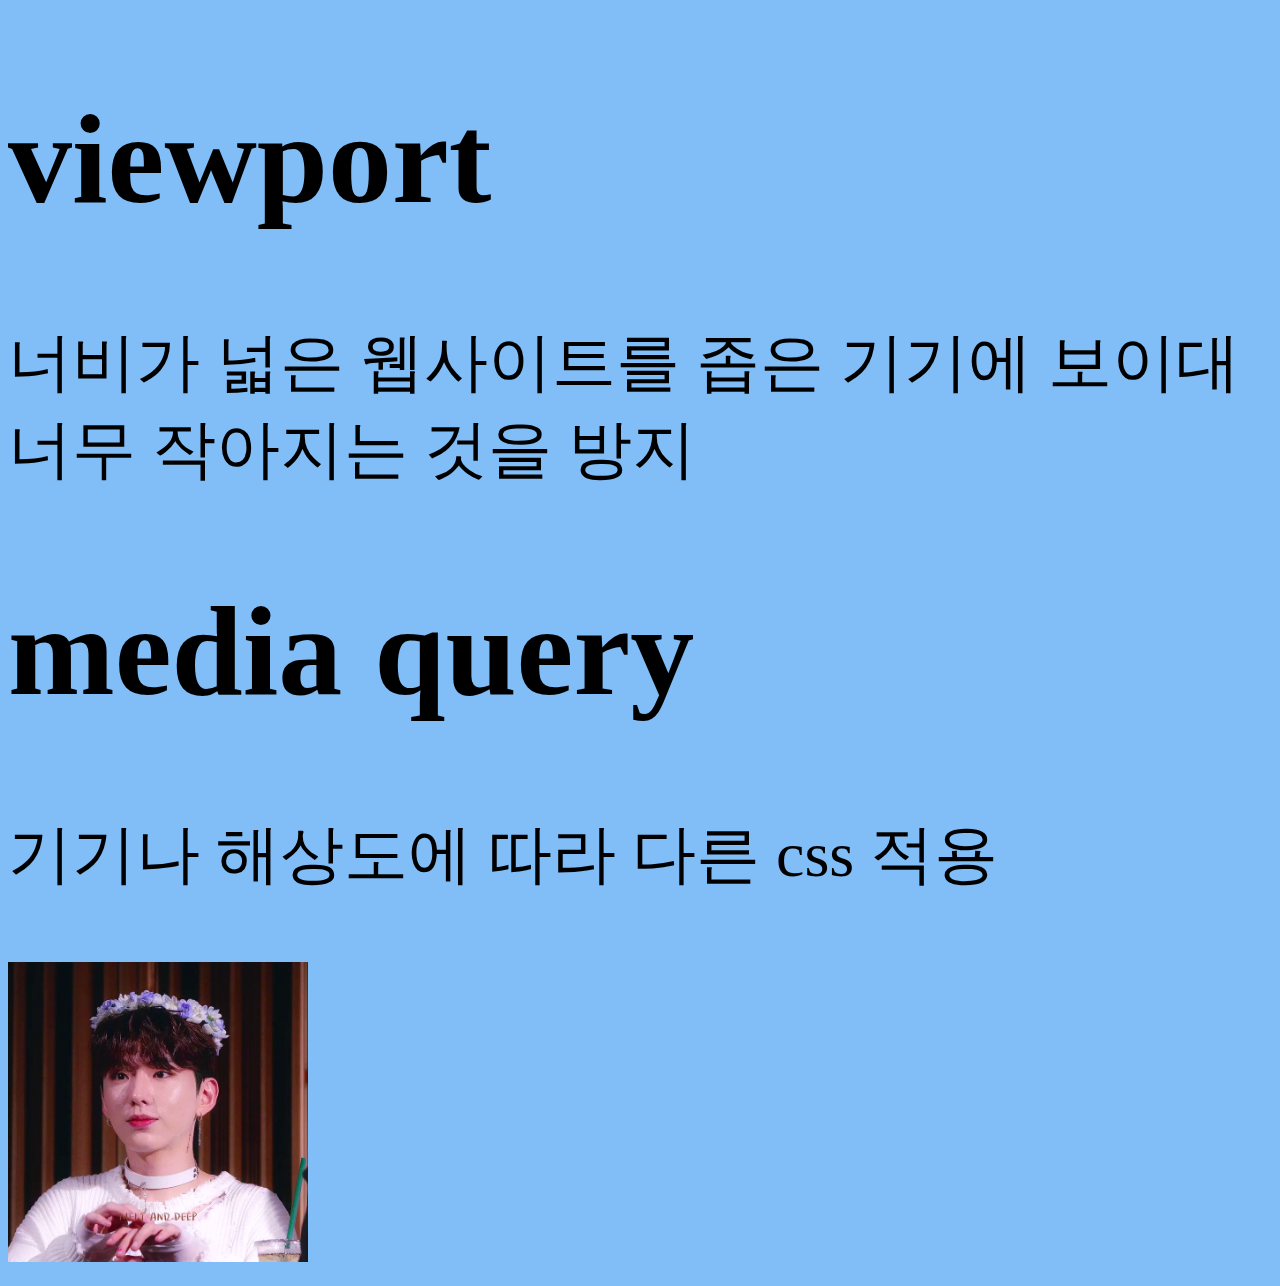
<file: 20220602_viewport, media query/index.html>
<!DOCTYPE html>
<html lang="en">
  <head>
    <meta charset="UTF-8" />
    <meta http-equiv="X-UA-Compatible" content="IE=edge" />
    <meta name="viewport" content="width=device-width, initial-scale=1.0" />
    <title>viewport, media query</title>
    <link rel="stylesheet" href="css/style.css" />
  </head>
  <body>
    <h1>viewport</h1>
    <p>너비가 넓은 웹사이트를 좁은 기기에 보이대 너무 작아지는 것을 방지</p>
    <h1>media query</h1>
    <p>기기나 해상도에 따라 다른 css 적용</p>
    <img src="img/유기현.jpg" alt="" style="width: 300px" ; />
  </body>
</html>
</file>
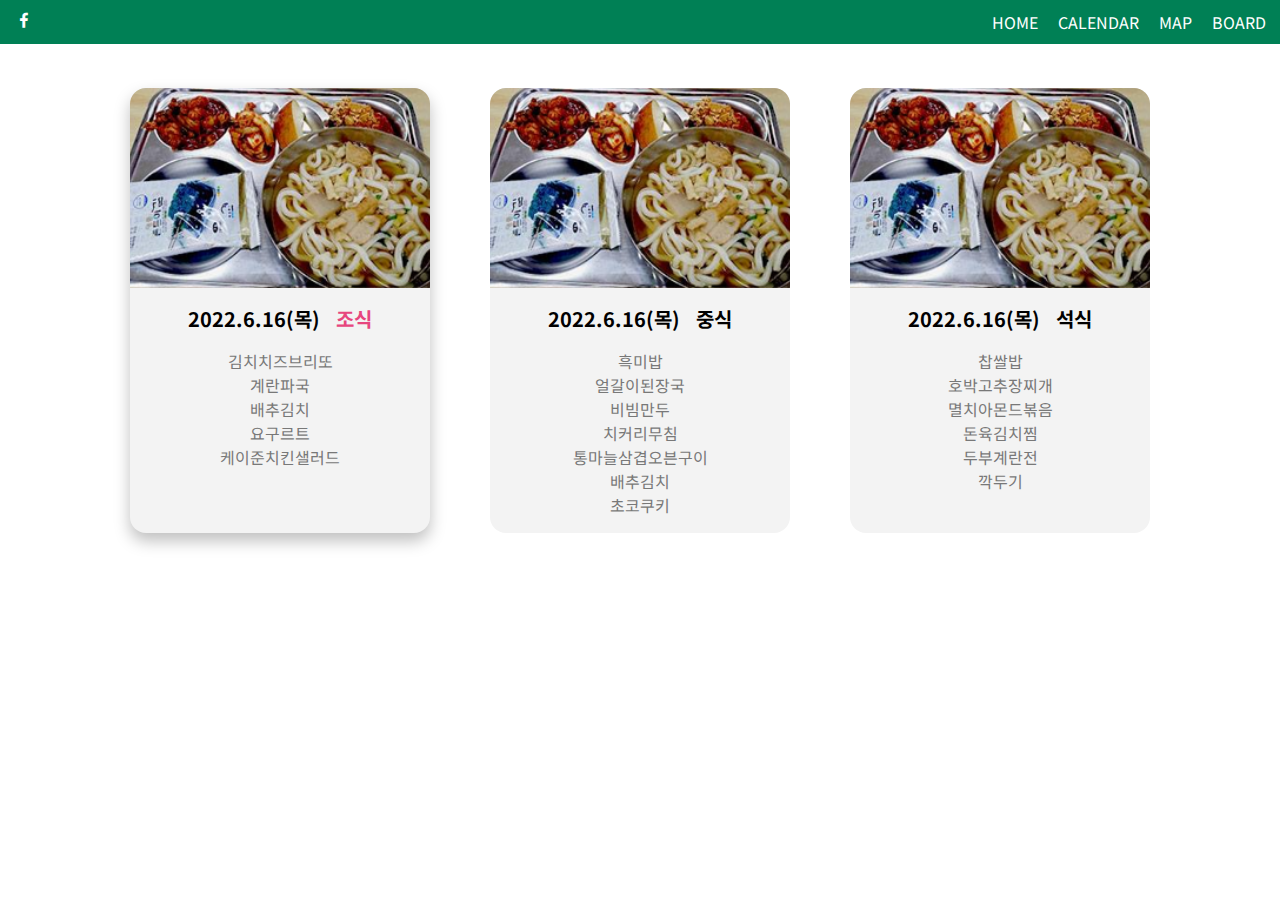
<file: 20220607_food court/index.html>
<!DOCTYPE html>
<html lang="en">
<head>
    <meta charset="UTF-8">
    <meta http-equiv="X-UA-Compatible" content="IE=edge">
    <meta name="viewport" content="width=device-width, initial-scale=1.0">
    <title>Header</title>
    <!-- Boxicons -->
    <link href='https://unpkg.com/boxicons@2.1.2/css/boxicons.min.css' rel='stylesheet'>
    <!-- style.css -->
    <link rel="stylesheet" href="css/style.css">
</head>
<body>
    <!-- header -->
    <header class="header" id="header">
        <nav class="nav container">
            <div class="nav-toggle" id="nav-toggle">
                <i class='bx bx-menu'></i>
            </div>

            <a href="" class="nav-logo">
                <i class='bx bxl-facebook'></i>
            </a>
            <div class="nav-menu">
                <ul class="nav-list" id="nav-list">
                    <li class="nav-item">
                        <a href="" class="nav-link">
                            HOME
                        </a>
                    </li>
                    <li class="nav-item">
                        <a href="" class="nav-link">
                            CALENDAR
                        </a>
                    </li>
                    <li class="nav-item">
                        <a href="" class="nav-link">
                            MAP
                        </a>
                    </li>
                    <li class="nav-item">
                        <a href="" class="nav-link">
                            BOARD
                        </a>
                    </li>
                </ul>
            </div>
        </nav>
    </header>

    <main id="home-card">
        <article class="card">
            <figure class="card-image"></figure>
            <div class="card-description">
                <h3 class="card-title">
                    <div class="card-date">
                        2022.6.16(목)
                    </div>
                    <div class="card-time">
                        조식
                    </div>
                </h3>
                <p class="card-menu">
                    김치치즈브리또<br>
                    계란파국<br>
                    배추김치<br>
                    요구르트<br>
                    케이준치킨샐러드
                </p>
            </div>
        </article>

        <article class="card">
            <figure class="card-image"></figure>
            <div class="card-description">
                <h3 class="card-title">
                    <div class="card-date">
                        2022.6.16(목)
                    </div>
                    <div class="card-time">
                        중식
                    </div>
                </h3>
                <p class="card-menu">
                    흑미밥<br>
                    얼갈이된장국<br>
                    비빔만두<br>
                    치커리무침</br>
                    통마늘삼겹오븐구이<br>
                    배추김치<br>
                    초코쿠키
                </p>
            </div>
        </article>

        <article class="card">
            <figure class="card-image"></figure>
            <div class="card-description">
                <h3 class="card-title">
                    <div class="card-date">
                        2022.6.16(목)
                    </div>
                    <div class="card-time">
                        석식
                    </div>
                </h3>
                <p class="card-menu">
                    찹쌀밥<br>
                    호박고추장찌개<br>
                    멸치아몬드볶음<br>
                    돈육김치찜<br>
                    두부계란전<br>
                    깍두기
                </p>
            </div>
        </article>
    </main>
    <!-- main.js -->
    <script src="js/main.js"></script>
    
</body>
</html>
</file>
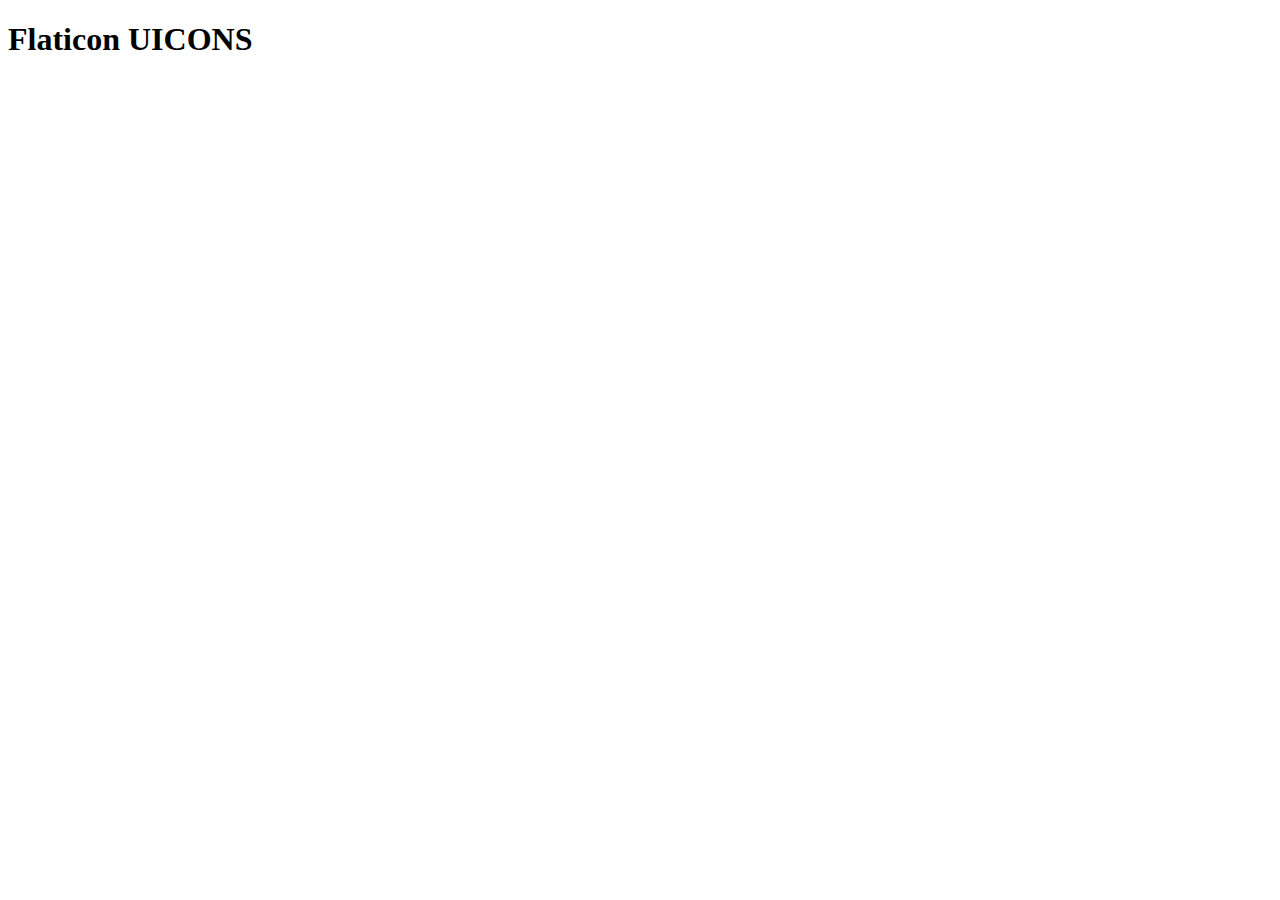
<file: 20220419_icon/flaticonUICONS.html>
<!DOCTYPE html>
<html lang="en">
<head>
    <meta charset="UTF-8">
    <meta http-equiv="X-UA-Compatible" content="IE=edge">
    <meta name="viewport" content="width=device-width, initial-scale=1.0">
    <title>Flaticon UICONS</title>
    <link rel='stylesheet' href='https://cdn-uicons.flaticon.com/uicons-regular-rounded/css/uicons-regular-rounded.css'>
    <link rel='stylesheet' href='https://cdn-uicons.flaticon.com/uicons-regular-rounded/css/uicons-regular-rounded.css'>
    <link rel='stylesheet' href='https://cdn-uicons.flaticon.com/uicons-regular-rounded/css/uicons-regular-rounded.css'>
    <link rel='stylesheet' href='https://cdn-uicons.flaticon.com/uicons-regular-rounded/css/uicons-regular-rounded.css'>
    <link rel='stylesheet' href='https://cdn-uicons.flaticon.com/uicons-brands/css/uicons-brands.css'>
    <link rel='stylesheet' href='https://cdn-uicons.flaticon.com/uicons-regular-rounded/css/uicons-regular-rounded.css'>
</head>
<body>
    <h1>Flaticon UICONS</h1>
    <i class="fi fi-rr-dollar"></i>
    <i class="fi fi-rr-menu-burger"></i>
    <i class="fi fi-rr-search"></i>
    <i class="fi fi-rr-calendar"></i>
    <i class="fi fi-brands-apple"></i>
    <i class="fi fi-rr-bank"></i>
</body>
</html>
</file>
<file: 20220602_viewport, media query/css/style.css>
body{
    background-color: #81bef7;
    font-size: 4rem;
}
/* <= 1023px : tablet */
@media screen and (max-width: 1023px){
    body{
        background-color: darkseagreen;
        font-size: 2rem;
    }
    /*글자 더 작게 2rem*/
}
/* <= 419px : mobile */
@media screen and (max-width: 419px) {
    body{
        background-color: lightcoral;
        font-size: 1rem;
    }
    /*글자 더 작게 1rem*/
}
/*-------------------------------------------*/
/* >=420px : tablet*/
@media screen and (min-width:420px) {
    
}
/* >=1024px : desktop*/
@media screen and (min-width:1024px) {
    
}
</file>
<file: 20220607_food court/css/style.css>
/* Google Fonts */
@import url('https://fonts.googleapis.com/css2?family=Noto+Sans+KR:wght@400;500;700&display=swap');
/* Varables CSS */
:root {
    /* color 색 */
    --first-color: hsl(160, 100%, 25%); /* #008156 */
    --first-color-brigth: hsl(160, 100%, 40%); /* #008156 */
    --second-color: hsl(339, 77%, 59%);
    --third-color: hsl(42, 87%, 52%);
    --title-color: hsl(160, 0%, 0%);
    --text-color: hsl(160, 0%, 47%);
    --body-color: #fff;
    --container-color: #fff;

    /* font 글꼴 */
    --body-font: 'Noto Sans KR', sans-serif;
    --biggest-font-size: 2.25rem; /* 36px */
    --h1-font-size: 2rem; /* 32px */
    --h2-font-size: 1.5rem; /* 24px */
    --h3-font-size: 1.25rem; /* 20px */
    --normal-font-size: 1rem; /* 16px */
    --small-font-size: .8rem;
    --smaller-font-size: .75rem;

    /* font weight 글꼴 두께 */
    --font-medium: 500;
    --font-bold: 700;

    /* z-index 앞으로 오기 */
    --z-index: 100; /* 앞으로 100 */
}

/* BASE */
* {
    box-sizing: border-box;
    margin: 0;
    padding: 0;
}
body {
    position: relative;
    font-family: var(--body-font);
    font-size: var(--normal-font-size);
    color: var(--text-color);
    background-color: var(--body-color);
}
h1,
h2,
h3 {
    color: var(--title-color);
    font-weight: var(--font-bold);
}
ul {
    list-style: none;
}
a {
    text-decoration: none;
}
img {
    max-width: 100%;
    height: auto;
}

/* nav */
.container {
    margin-left: 0.875rem;
    margin-right: 0.875rem;
}
header {
    background-color: var(--first-color);
    position: fixed; /* 스크롤해도 항상 위치 고정 */
    left: 0;
    right: 0;
    top: 0;
}
nav {
    height: 44px;
    display: flex;      /* 기본값: 수평 방향 */
    justify-content: space-between;     /* 양쪽 정렬 */
    align-items: center;    /* 교차축(수직의) 가운데 */
}
nav i {
    color: #fff;
    font-size: var(--h3-font-size);
}
.nav-toggle {
    display: none; /* 안 보이게 하자 시험 */
}
.nav-list {
    display: flex; /* 기본값: 수평 방향 */
    column-gap: 1.25rem; /* 20px */
}
.nav-link {
    color: #fff;
}

/* HOME */
main {
    margin: 88px 32px 44px;
    display: flex; /* card 3개 수평정렬 */
    justify-content: center; /* card 3개 가운데 정렬 */
    column-gap: 60px; /* 열과 열사이 간격 */
    row-gap: 40px; /* 행과 행사이 간격 */
    flex-wrap: wrap; /* 너비가 좁아지면, 내리자*/
}
h3 {
    font-size: var(--h3-font-size);
}
.card {
    background-color: #f3f3f3;
    border-radius: 1rem;
    /* 0 기본값 1 넓어지는 만큼 */
    /* flex-grow: 1;
    flex-shrink: 0;
    flex-basis: 240px; */
    flex: 1 0 240px;
    max-width: 300px; /* 최대 너비: 300px */
}
.now, 
.card:hover {
    box-shadow: 0 8px 16px rgba(0, 0, 0, 0.25); /* a(알파) : 불투명도*/
    transition: .4s;
}
.now .card-time, 
.card:hover .card-time {
    color:var(--second-color);
    transition: .4s;
}
/* .card:hover .card-menu {
    color: #000;
    transition: .4s;
} */
.card-image {
    /* 점 한 개 자기 자신, 점 두 개 부모*/
    background: url("../img/plate_crop.png") center center; /* 가운데를 중심으로 확대/축소 */
    background-size: cover; /* 배경을 꽉 차게 만들어줌 */
    height: 0;
    padding-bottom: 66.66666667%; /* 사진의 비율을 240x160에 맞추자 */
    border-radius: 1rem 1rem 0 0; /* 시계방향 */
}
.card-description{
    display: flex;
    flex-direction: column;
    row-gap: 1rem;
    padding: 1rem;
}
.card-title {
    display: flex; /* 날짜 | 식 가운데 정렬 */
    justify-content: center;
    column-gap: 1rem;
}
.card-menu {
    text-align: center; /* 메뉴 가운데 정렬 */
}
/* breakpoints */

/* 2K & 4K */

/* tablet */
/* 특정 너비 */
/* width가 600px 이하면 아래 css 적용 */
@media screen and (max-width: 600px){
    .nav-toggle {
        display: block;
        cursor: pointer;
        position: absolute; /* 위치 무시. 로고 가운데 정렬 */
    }
    .nav-logo {
        margin: 0 auto; /* 로고 가운데 정렬 */
    }
    .nav-list {
        position: absolute;
        top: 44px;
        /* width: 100%; */
        left: 0;
        right: 0;
        flex-direction: column;
        background-color: lightgray;
        /* 중요 height 0과 overflow를 같이 사용해야 보이지 않게된다 */
        height: 0;
        /* overflow : 넘치다 */
        overflow: hidden;
        transition: .2s;
    }
    .nav-item {
        /* 1개 사용하면 전부 적용 */
        /* 2개 사용하면 12시부터 시계 방향이다 위 오른 아래 왼 */
        /* 3개 사용하면 위 양옆 아래 */
        padding: .5rem 1rem; /* 위 오 아 왼 */
        text-align: center; /* 가운데 정렬 */
        border-bottom: 1px solid white;
    }
    .nav-link {
        color: var(--title-color);
        display: block; /* 링크의 너비: 컨텐츠 -> nav-item 만큼 늘리자*/
    }
    .show-menu {
        height: 164px;
    }

}
/* mobile */
</file>
